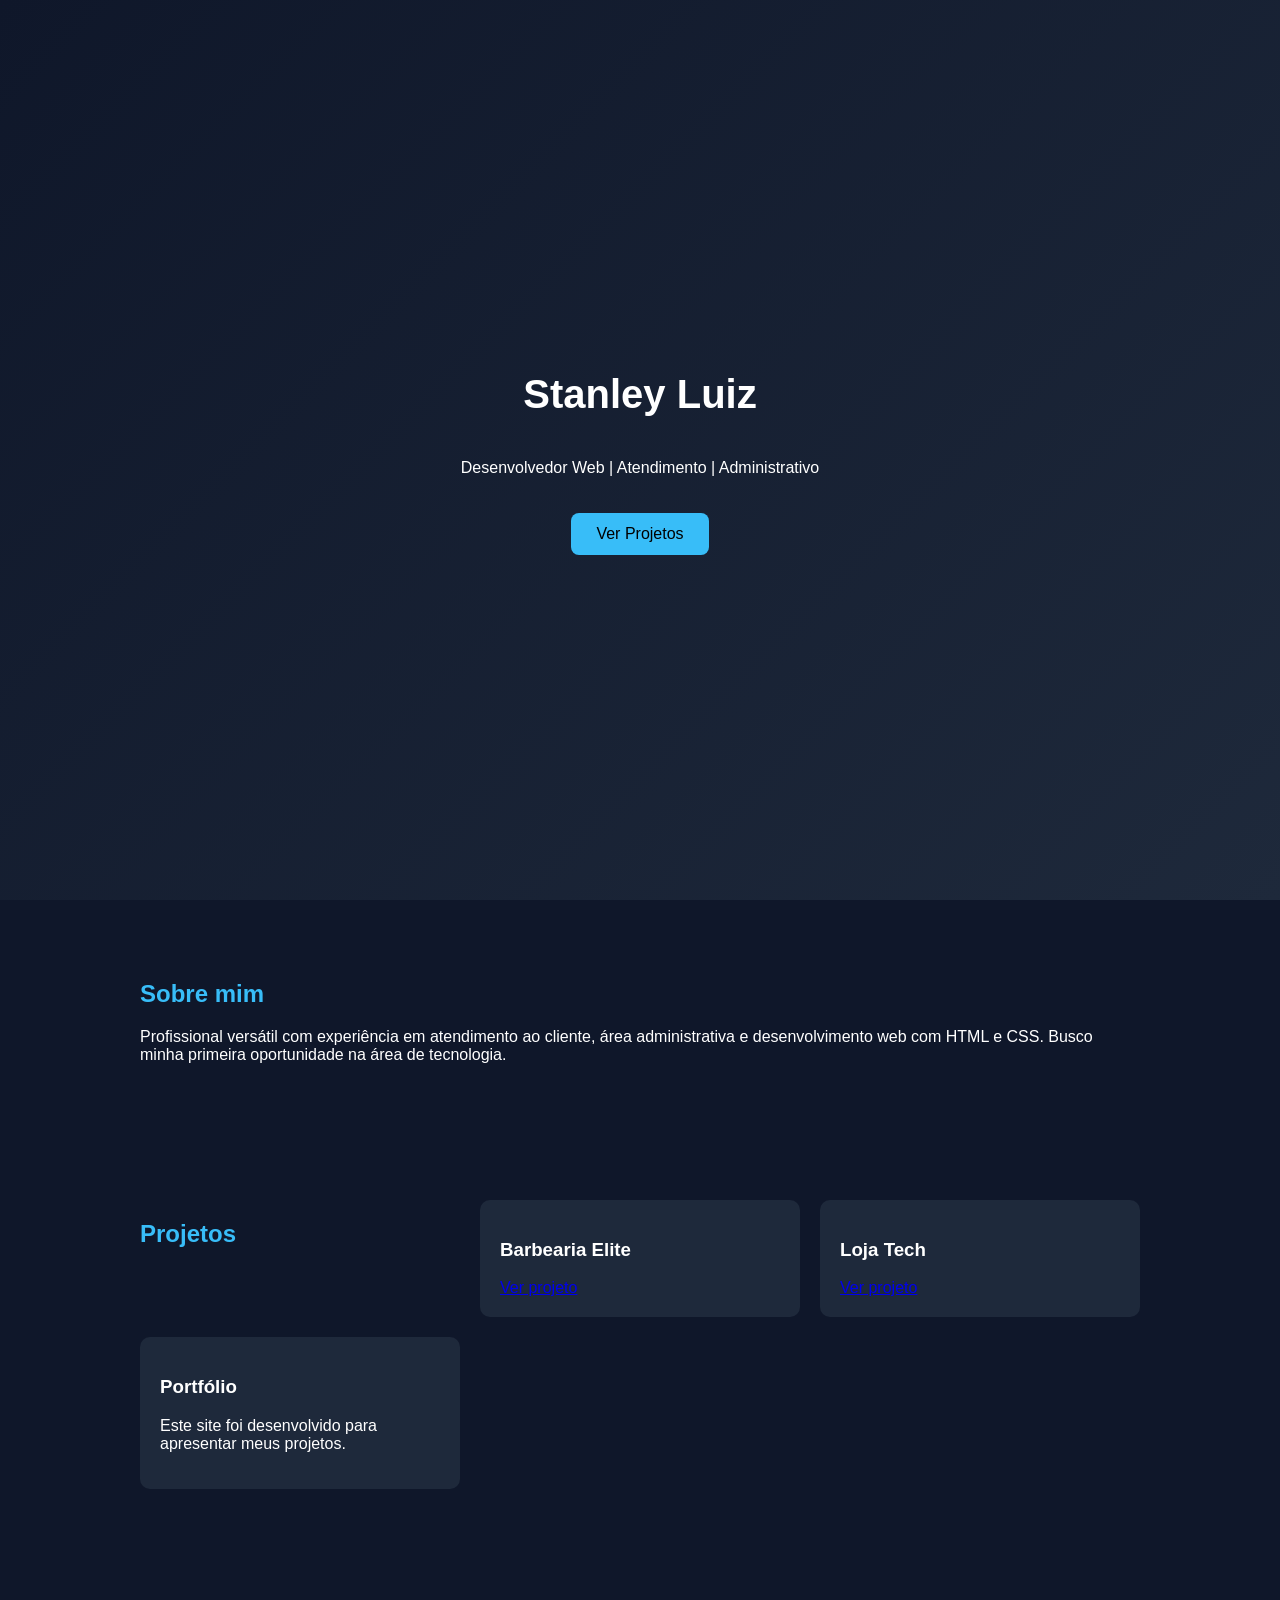
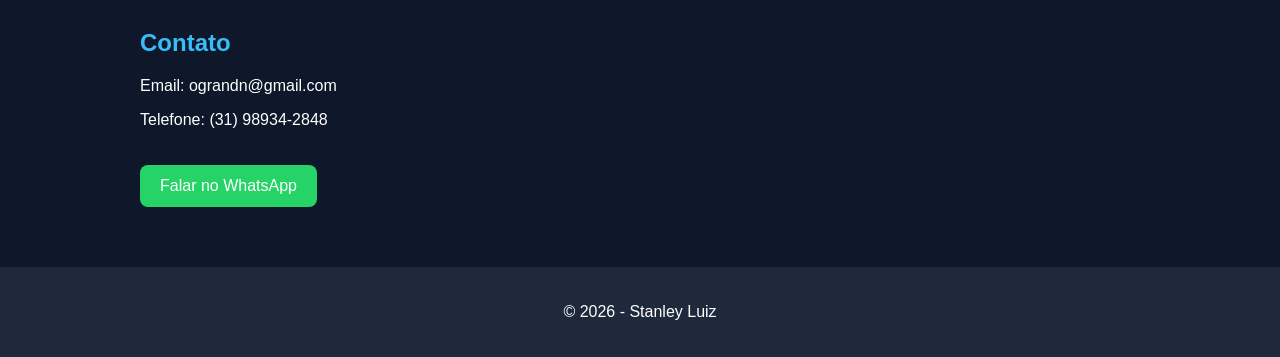
<file: index.html>
<!DOCTYPE html>
<html lang="pt-br">
<head>
  <meta charset="UTF-8">
  <title>Stanley Luiz | Portfólio</title>
  <meta name="viewport" content="width=device-width, initial-scale=1.0">
  <link rel="stylesheet" href="style.css">
</head>
<body>

<header class="hero">
  <h1>Stanley Luiz</h1>
  <p>Desenvolvedor Web | Atendimento | Administrativo</p>
  <a href="#projetos" class="btn">Ver Projetos</a>
</header>

<section class="sobre fade">
  <h2>Sobre mim</h2>
  <p>
    Profissional versátil com experiência em atendimento ao cliente,
    área administrativa e desenvolvimento web com HTML e CSS.
    Busco minha primeira oportunidade na área de tecnologia.
  </p>
</section>

<section id="projetos" class="projetos fade">
  <h2>Projetos</h2>

 <div class="card">
  <h3>Barbearia Elite</h3>
  <a href="barbearia/index.html">Ver projeto</a>
</div>

<div class="card">
  <h3>Loja Tech</h3>
  <a href="barbearia/loja/index.html">Ver projeto</a>
</div>

  <div class="card">
    <h3>Portfólio</h3>
    <p>Este site foi desenvolvido para apresentar meus projetos.</p>
  </div>

</section>

<section class="contato fade">
  <h2>Contato</h2>
  <p>Email: ograndn@gmail.com</p>
  <p>Telefone: (31) 98934-2848</p>

  <a href="https://wa.me/5531989342848" class="whatsapp" target="_blank">
    Falar no WhatsApp
  </a>
</section>

<footer>
  <p>© 2026 - Stanley Luiz</p>
</footer>

<script src="script.js"></script>
</body>
</html>
</file>
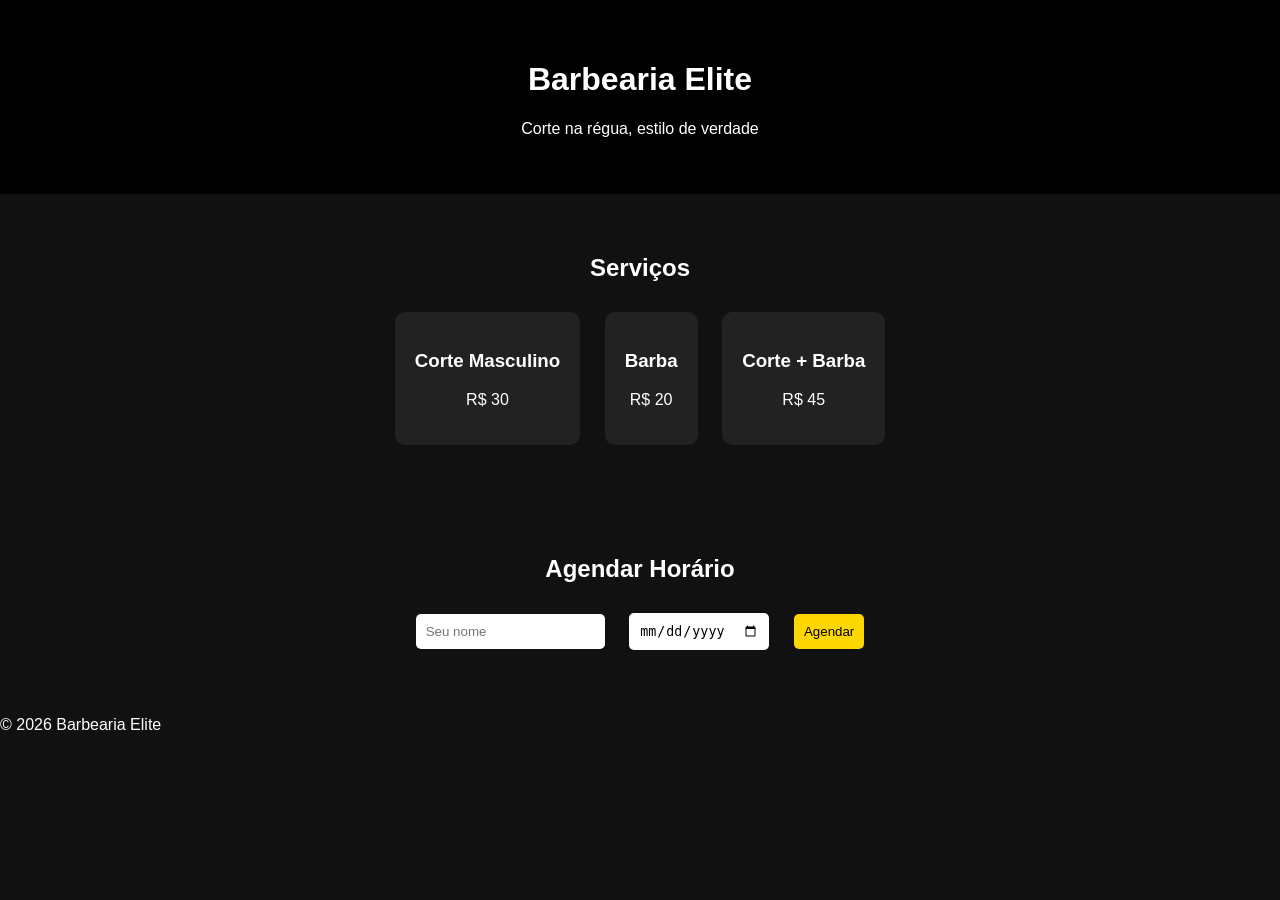
<file: barbearia/index.html>
<!DOCTYPE html>
<html lang="pt-br">
<head>
  <meta charset="UTF-8">
  <title>Barbearia Elite</title>
  <link rel="stylesheet" href="style.css">
</head>
<body>

<header>
  <h1>Barbearia Elite</h1>
  <p>Corte na régua, estilo de verdade</p>
</header>

<section class="servicos">
  <h2>Serviços</h2>

  <div class="card">
    <h3>Corte Masculino</h3>
    <p>R$ 30</p>
  </div>

  <div class="card">
    <h3>Barba</h3>
    <p>R$ 20</p>
  </div>

  <div class="card">
    <h3>Corte + Barba</h3>
    <p>R$ 45</p>
  </div>
</section>

<section class="agendamento">
  <h2>Agendar Horário</h2>

  <form>
    <input type="text" placeholder="Seu nome" required>
    <input type="date" required>
    <button type="submit">Agendar</button>
  </form>
</section>

<footer>
  <p>© 2026 Barbearia Elite</p>
</footer>

</body>
</html>
</file>
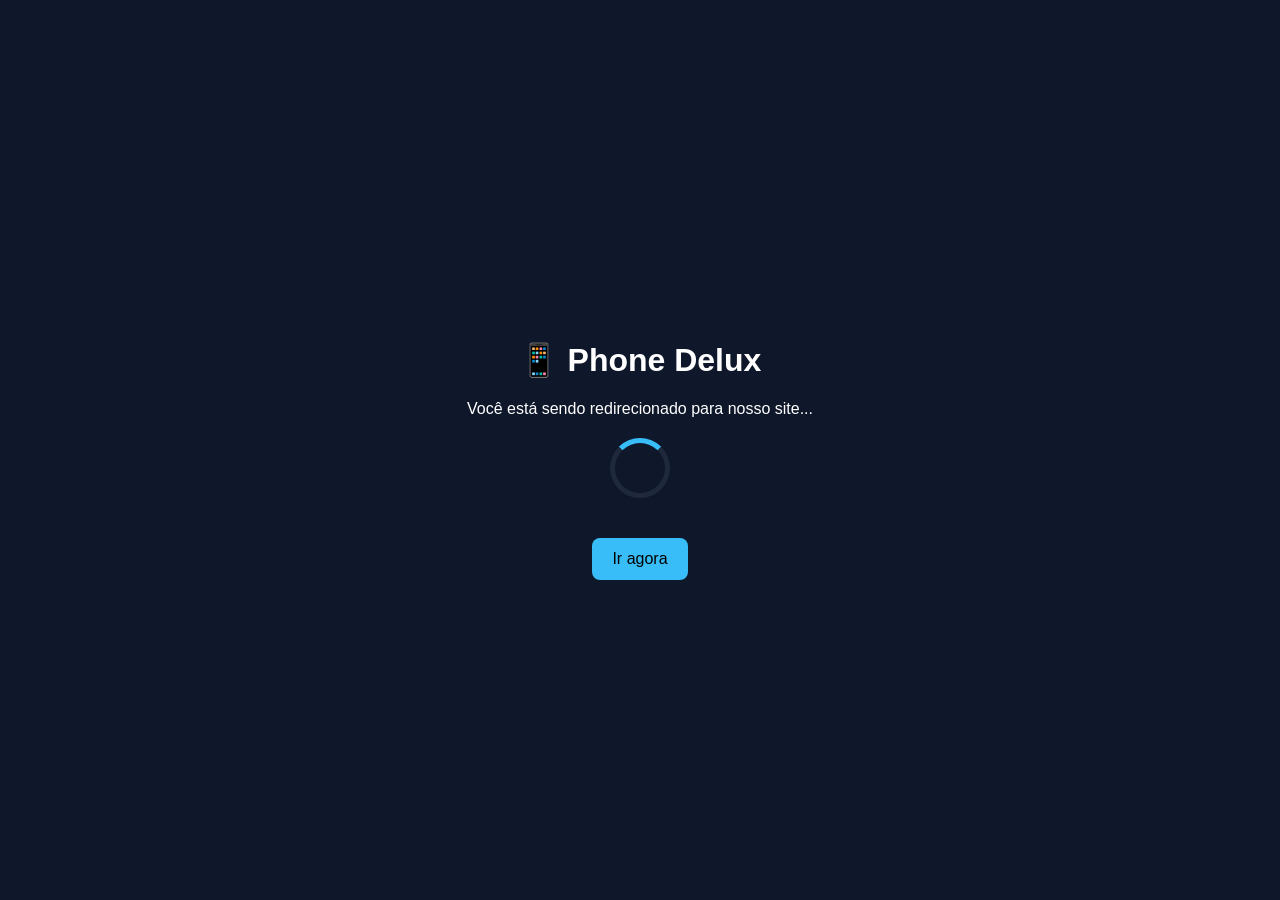
<file: phone delux/index.html>
<!DOCTYPE html>
<html lang="pt-br">
<head>
  <meta charset="UTF-8">
  <title>Phone Delux</title>
  <meta name="viewport" content="width=device-width, initial-scale=1.0">

  <!-- Redirecionamento automático -->
  <meta http-equiv="refresh" content="3; url=https://phone-delux.netlify.app/">

  <link rel="stylesheet" href="style.css">
</head>
<body>

<div class="container">
  <h1>📱 Phone Delux</h1>
  <p>Você está sendo redirecionado para nosso site...</p>

  <div class="loader"></div>

  <a href="https://phone-delux.netlify.app/" class="btn">
    Ir agora
  </a>
</div>

</body>
</html>
</file>
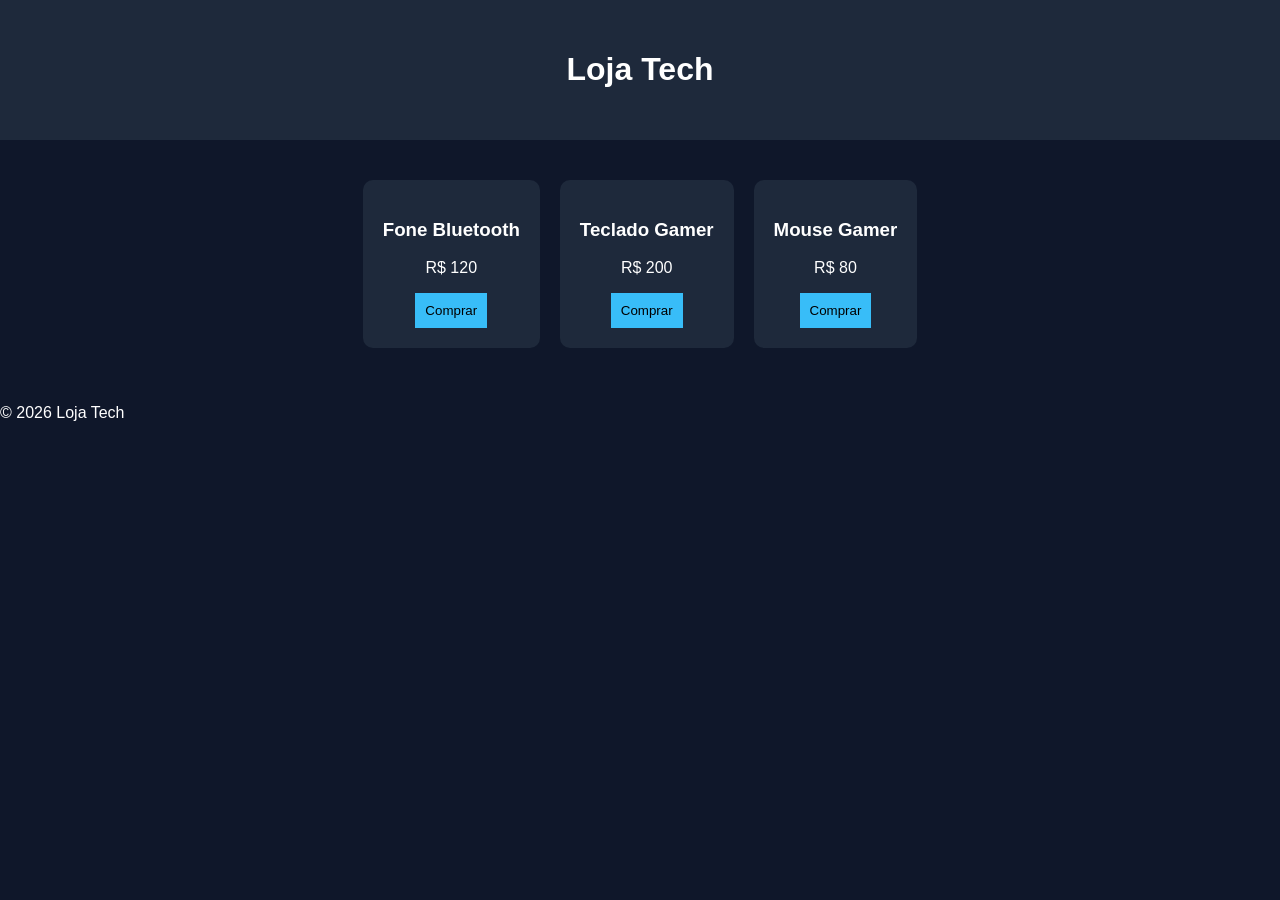
<file: barbearia/loja/index.html>
<!DOCTYPE html>
<html lang="pt-br">
<head>
  <meta charset="UTF-8">
  <title>Loja Tech</title>
  <link rel="stylesheet" href="style.css">
</head>
<body>

<header>
  <h1>Loja Tech</h1>
</header>

<section class="produtos">

  <div class="produto">
    <h3>Fone Bluetooth</h3>
    <p>R$ 120</p>
    <button>Comprar</button>
  </div>

  <div class="produto">
    <h3>Teclado Gamer</h3>
    <p>R$ 200</p>
    <button>Comprar</button>
  </div>

  <div class="produto">
    <h3>Mouse Gamer</h3>
    <p>R$ 80</p>
    <button>Comprar</button>
  </div>

</section>

<footer>
  <p>© 2026 Loja Tech</p>
</footer>

</body>
</html>
</file>
<file: style.css>
body {
  margin: 0;
  font-family: 'Arial', sans-serif;
  background: #0f172a;
  color: white;
}

.hero {
  height: 100vh;
  display: flex;
  flex-direction: column;
  justify-content: center;
  align-items: center;
  background: linear-gradient(135deg, #0f172a, #1e293b);
  text-align: center;
}

.hero h1 {
  font-size: 40px;
}

.btn {
  margin-top: 20px;
  padding: 12px 25px;
  background: #38bdf8;
  color: black;
  text-decoration: none;
  border-radius: 8px;
}

section {
  padding: 60px 20px;
  max-width: 1000px;
  margin: auto;
}

h2 {
  color: #38bdf8;
}

.projetos {
  display: grid;
  grid-template-columns: repeat(auto-fit, minmax(250px, 1fr));
  gap: 20px;
}

.card {
  background: #1e293b;
  padding: 20px;
  border-radius: 10px;
  transition: 0.3s;
}

.card:hover {
  transform: translateY(-10px);
}

.whatsapp {
  display: inline-block;
  margin-top: 20px;
  padding: 12px 20px;
  background: #25D366;
  color: white;
  border-radius: 8px;
  text-decoration: none;
}

footer {
  text-align: center;
  padding: 20px;
  background: #1e293b;
}

/* ANIMAÇÃO */
.fade {
  opacity: 0;
  transform: translateY(30px);
  transition: 0.8s;
}

.fade.show {
  opacity: 1;
  transform: translateY(0);
}

/* RESPONSIVO */
@media (max-width: 600px) {
  .hero h1 {
    font-size: 28px;
  }
}
</file>
<file: barbearia/style.css>
body {
  margin: 0;
  font-family: Arial;
  background: #111;
  color: white;
}

header {
  text-align: center;
  padding: 40px;
  background: black;
}

.servicos {
  padding: 40px;
  text-align: center;
}

.card {
  background: #222;
  margin: 10px;
  padding: 20px;
  border-radius: 10px;
  display: inline-block;
}

.agendamento {
  padding: 40px;
  text-align: center;
}

input, button {
  padding: 10px;
  margin: 10px;
  border-radius: 5px;
  border: none;
}

button {
  background: gold;
  cursor: pointer;
}
</file>
<file: phone delux/style.css>
body {
  margin: 0;
  font-family: Arial, sans-serif;
  background: #0f172a;
  color: white;
  display: flex;
  justify-content: center;
  align-items: center;
  height: 100vh;
}

.container {
  text-align: center;
}

h1 {
  font-size: 32px;
}

.loader {
  margin: 20px auto;
  border: 5px solid #1e293b;
  border-top: 5px solid #38bdf8;
  border-radius: 50%;
  width: 50px;
  height: 50px;
  animation: spin 1s linear infinite;
}

@keyframes spin {
  100% {
    transform: rotate(360deg);
  }
}

.btn {
  display: inline-block;
  margin-top: 20px;
  padding: 12px 20px;
  background: #38bdf8;
  color: black;
  text-decoration: none;
  border-radius: 8px;
}
</file>
<file: barbearia/loja/style.css>
body {
  margin: 0;
  font-family: Arial;
  background: #0f172a;
  color: white;
}

header {
  text-align: center;
  padding: 30px;
  background: #1e293b;
}

.produtos {
  display: flex;
  justify-content: center;
  gap: 20px;
  padding: 40px;
}

.produto {
  background: #1e293b;
  padding: 20px;
  border-radius: 10px;
  text-align: center;
}

button {
  background: #38bdf8;
  border: none;
  padding: 10px;
  cursor: pointer;
}
</file>
